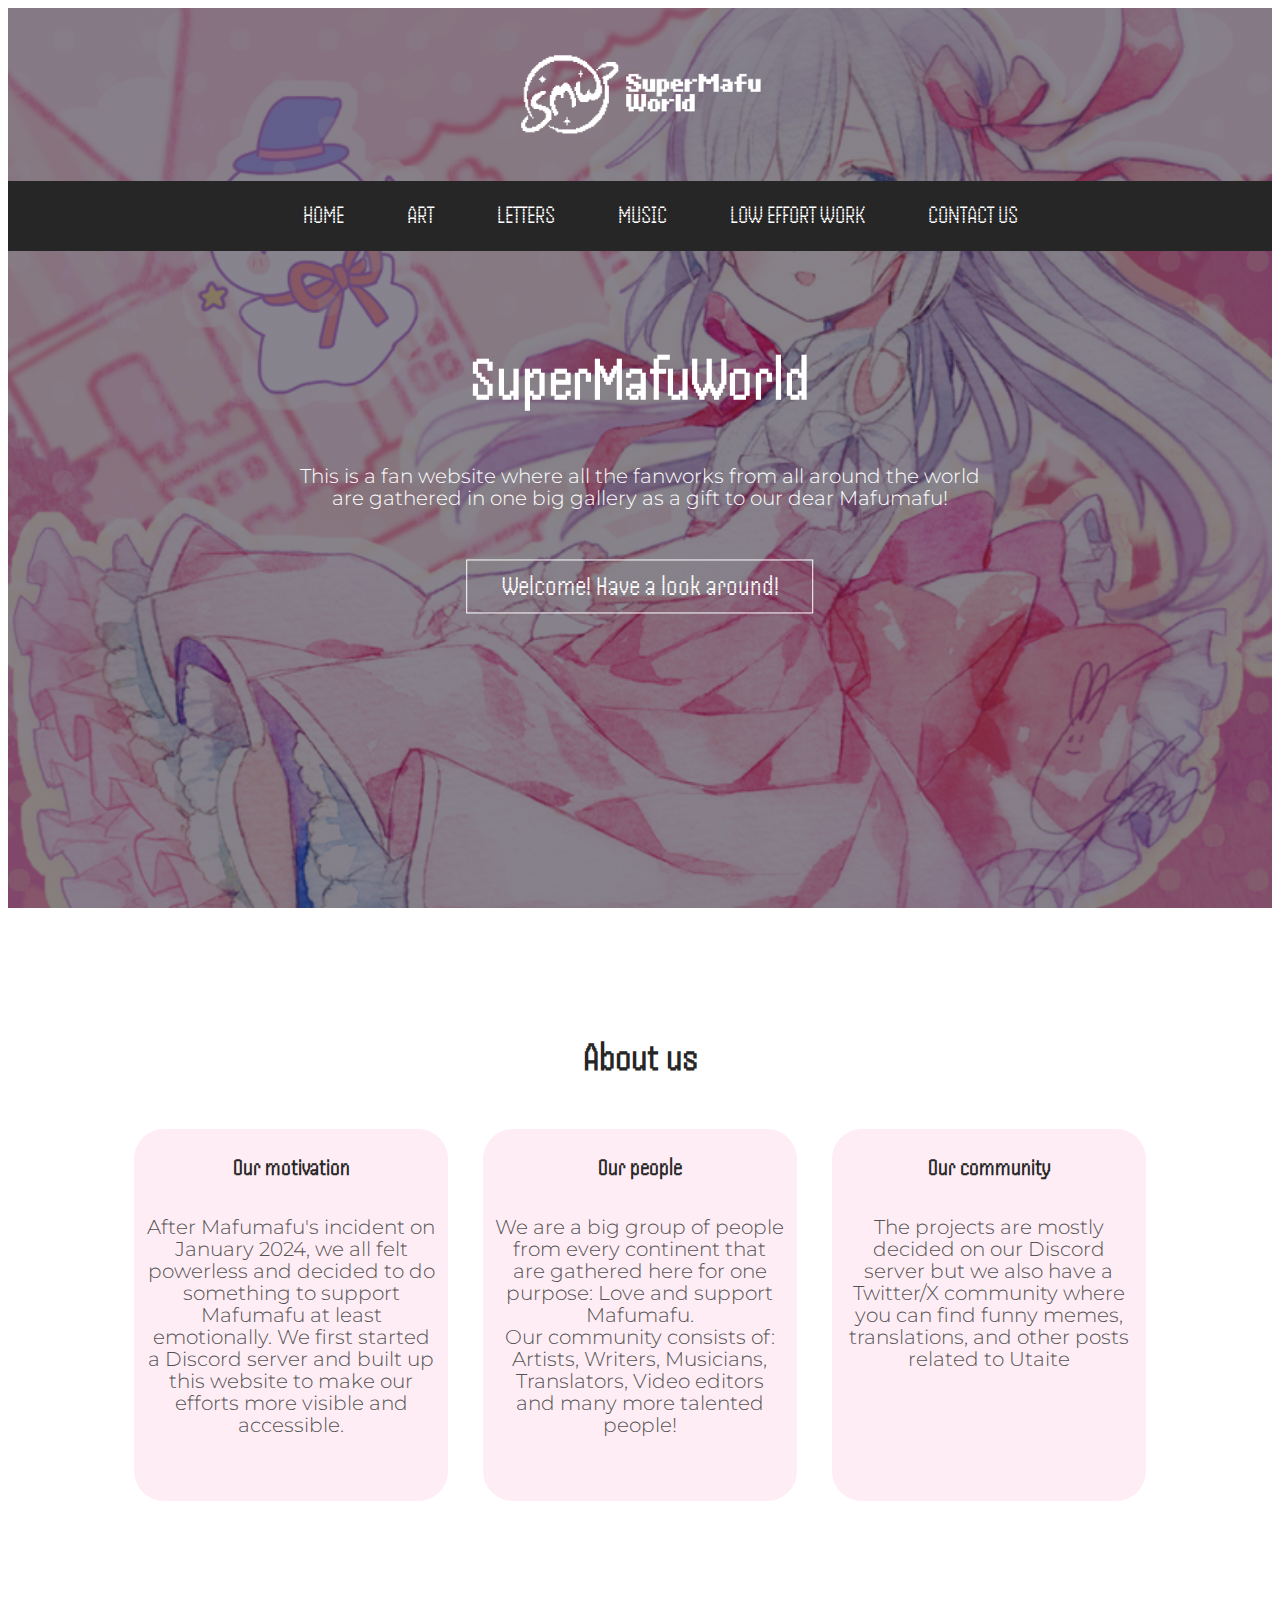
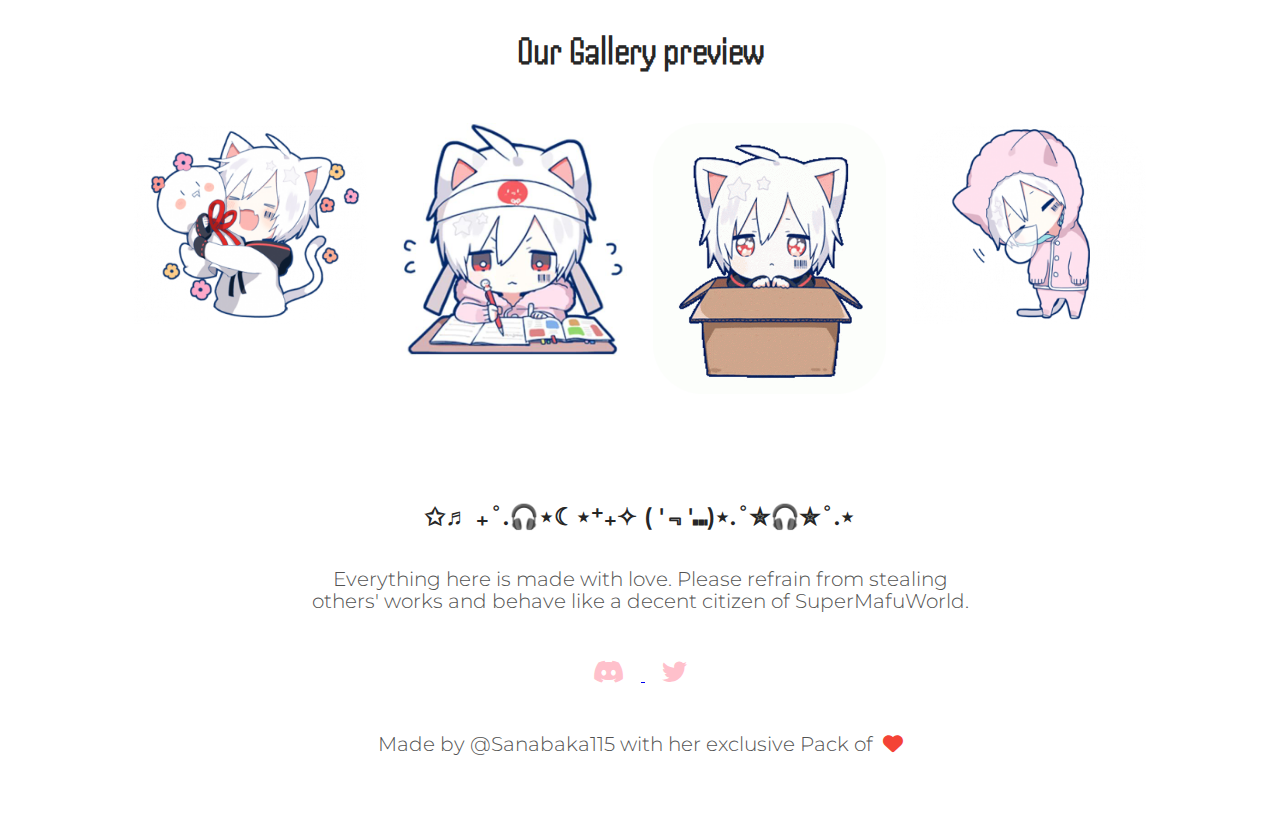
<file: index.html>
<!DOCTYPE html>
<html>

<head>
  <meta name="viewport" content="with=decide-width, initial-scale=1.0">
   <title>Home Page</title>
   <link rel="stylesheet" href="style.css" type="text/css"/>
   <!--the following is the font but it doesn't work-->
   <link rel="stylesheet" href=https://cdnjs.cloudflare.com/ajax/libs/font-awesome/6.1.1/css/all.min.css>
</head>


<body bgcolor=white>
<section class="header">
  <nav id="navbar">
    <img src="images/logo.png" class="logo">
    <div class="nav-links" id="navLinks">
      <i class="fa fa-times" onclick="hideMenu()"></i>
        <ul id="menu">
          <li><a href="">HOME</a></li>
          <li><a href="">ART</a></li> <!--animation in here too-->
          <li><a href="">LETTERS</a></li>
          <li><a href="">MUSIC</a></li>
          <li><a href="">LOW EFFORT WORK</a></li>
          <li><a href="">CONTACT US</a></li>
        </ul>
    </div>
    <i class="fa fa-bars" onclick="showMenu()"></i>

  </nav>

<div class="text-box">
  <h1>SuperMafuWorld</h1>
  <p>This is a fan website where all the fanworks from all around the world<br>
    are gathered in one big gallery as a gift to our dear Mafumafu!</p>
    <a href="" class="hero-btn"> Welcome! Have a look around!</a>
</div>

</section>

<!---____Art_____---->
<section class="About-us">
  <h1> About us </h1>

  <div class="row">
    <div class="About-us-col">
      <h2>Our motivation</h2>
      <p>After Mafumafu's incident on January 2024, we all felt
        powerless and decided to do something to support Mafumafu at least emotionally.
          We first started a Discord server and built up this
           website to make our efforts more visible and accessible.</p>
    </div>
    <div class="About-us-col">
      <h2>Our people</h2>
      <p>We are a big group of people from every continent that are
         gathered here for one purpose:
         Love and support Mafumafu.<br>
         Our community consists of: Artists, Writers, Musicians, Translators,
          Video editors and many more talented people!</p>
    </div>
    <div class="About-us-col">
      <h2>Our community</h2>
      <p>The projects are mostly decided on our Discord server but we
        also have a Twitter/X community where you can find funny memes,
        translations, and other posts related to Utaite</p>
    </div>
  </div>
</section>

<!--_______preview homepage________-->

<section class="Preview">

  <h1>Our Gallery preview</h>

  <div class="row">
    <div class="preview-col">
      <img src="images/artsec.png">
      <div class="layer">
        <h2>Fanarts</h2>
      </div>
    </div>
    <div class="preview-col">
      <img src="images/lettersec.png">
      <div class="layer">
        <h2>Fan Letters</h2>
      </div>
    </div>
    <div class="preview-col">
      <img src="images/musicsec.png">
      <div class="layer">
        <h2>Fan MV</h2>
      </div>
    </div>
    <div class="preview-col">
      <img src="images/loweffsec.png">
      <div class="layer">
        <h2>Low Effort Work</h2>
      </div>
    </div>
  </div>

</section>

<!-- Footer -->

<section class="footer">
  <h2>✩♬ ₊˚.🎧⋆☾⋆⁺₊✧ ( '﹃'⑉)⋆.˚✮🎧✮˚.⋆</h2>
  <p>Everything here is made with love. Please refrain from stealing<br>
     others' works and behave like a decent citizen of SuperMafuWorld.</p>

  <div class="icons">
    <a href="https://discord.gg/nQWg7t9v">
      <i class="fa-brands fa-discord"></i>
    </a>
    <a href="https://x.com/i/communities/1831136008164815188">
      <i class="fa-brands fa-twitter"></i>
    </a>
  </div>
  <p>Made by @Sanabaka115 with her exclusive Pack of <i class="fa-solid fa-heart"></i></p>

</section>

<!--_____JavaScript for Toggle Menu_____-->
<script>

var navbar = document.getElementById("navbar")
var menu = document.getElementById("menu")

window.onscroll = function(){
  if(window.pageYOffset >= menu.offsetTop){
    navbar.classList.add("sticky");
  }
  else{
    navbar.classList.remove("sticky");
  }
}

var navLinks = document.getElementById("navLinks");
function showMenu(){
  navLinks.style.right = "0";
}
function hideMenu(){
  navLinks.style.right = "-210px";
}

</script>

</body>
</html>
</file>
<file: style.css>
{
  margin:0;
  padding:0;
}
@import url('https://fonts.googleapis.com/css2?family=Handjet:wght@100..900&display=swap');
@import url('https://fonts.googleapis.com/css2?family=Handjet:wght@100..900&family=Montserrat:ital,wght@0,100..900;1,100..900&display=swap');

/*I used different tutorials and tried various methods for one same thing etc
eventho I made sure to remove the repeated lines/useless lines; there might
still be some left. Please delete if you find them (;u;)*/

h1 {
  font-family: "Handjet", sans-serif;
  font-optical-sizing: auto;
  font-weight: 100;
  font-style: normal;
}
p{
  font-family: "Montserrat", sans-serif;
  font-optical-sizing: auto;
  font-weight: 100;
  font-style: normal;
}

.header{
  height:100vh;
  width: 100%;
  background-image:linear-gradient(rgba(15,9,30,0.5),rgba(15,9,30,0.5)),url(images/banniere.png);
  background-position:center;
  background-size:cover;
  position:relative;
}
nav{
  width: 100%;
  padding: 20px 0;
  text-align: center;

}
.logo{
  width:250px;
  cursor: pointer;
  margin: 20px 10px;
}
@media(max-width: 700px){
  nav img{
    width: 100px;
  }
}
/* Need to fix: Menu bar links to other pages(ofc they don't work)*/
.nav-links{
  flex: 1;
  text-align: center;
  font-family: "Handjet", sans-serif;
  background: #262626;
  width: 100%;
  margin-top: 10px;
}
.nav-links ul li{
  list-style: none;
  display: inline-block;
  padding: 20px 30px;
  position: relative;
}
.nav-links ul li a{
  color: #fff;
  text-decoration: none;
  font-size: 25px;
}
@media(max-width:700px){
  .nav-links  ul li a{
    font-size: 20px;
  }
}
/*the bar appearing beneath the links*/
.nav-links ul li::after{
  content:'';
  width:0%;
  height: 2px;
  background: #fff;
  display:block;
  margin:auto;
  transition: 0.2s;
}
.nav-links ul li:hover::after{
  width:100%
}
/*Need to fix: For some reason it stays behind the Big text when scrolling eventho it shouldn't.*/
nav.sticky{
  position: fixed;
  top: 0;
  left: 0;
  padding: 10px 8%;
  background: #262626;
  display: flex;
  align-items: center;
  justify-content: space-between;
  transition: padding 1s;
}

/*Big text on Home Page*/
.text-box{
  width: 90%;
  color: #fff;
  position: absolute;
  top: 50%;
  left: 50%;
  transform: translate(-50%,-50%);
  text-align: center;
}
.text-box h1{
  font-size: 62px;
  color: #fff;
}
.text-box p{
  margin: 10px 0 40px;
  font-size: 20px;
  color: #fff;
}
/*Need to fix: "Wecome! have a look around!" button that should automatically
scroll to the "About us" section but doesn't do anything cuz idk how to do it*/
.hero-btn{
  font-family: "Handjet", sans-serif;
  display: inline-block;
  text-decoration: none;
  color: #fff;
  border: 1px solid #fff;
  padding: 10px 34px;
  font-size: 28px;
  background:transparent;
  position:relative;
  cursor:pointer;
}
.hero-btn:hover{
  border: 1px solid #262626;
  background: #262626;
  transition: 0.2s;
}

nav .fa{
  display:none;
}
/*Need to fix:Phone version became crooked after sticky menu was added.
 the 3 menu lines should be in the top-right corner. */
@media(max-width: 700px){
  .text-box h1{
    font-size: 27px;
  }
  .nav-links ul li{
    display: block;
  }
  .nav-links{
    position: absolute;
    background: #262626;
    height: 100vh;
    width: 200px;
    top: 0;
    right: -210px;
    text-align: left;
    z-index: 2;
    transition: 0.5s
  }
  nav .fa{
    display: block;
    color: #fff;
    margin: 10px;
    font-size: 22px;
    cursor: pointer;
  }
  .nav-links ul{
    padding:30px;
  }
}

/*_______About us_______*/
.About-us{
  width: 80%;
  margin: auto;
  text-align: center;
  padding-top: 100px;
}
h1{
  font-size: 40px;
  font-weight: 600;
  color: #262626
}
p{
  color: #525252;
  font-size: 20px;
  font-weight: 300;
  line-height: 22px;
  padding: 10px;
}

.row{
  margin-top: 5%;
  display: flex;
  justify-content: space-between;
}
.About-us-col{
  flex-basis: 31%;
  background: #ffedf5;
  border-radius: 30px;
  margin-bottom: 5%;
  padding: 20px 12px;
  box-sizing: border-box;
  transition: 0.2s
}
h2{
  font-family: "Handjet", sans-serif;
  color: #262626;
  text-align: center;
  font-weight: 600;
  margin: 5px 0;
}
.About-us-col:hover{
  box-shadow: 0 0 20px 0px rgba(100,0,0,0.5);
}
@media(max-width:700px){
  .row{
    flex-direction: column;
  }
}

/*_______Gallery selection on homepage________*/

.Preview{
  width: 80%;
  margin: auto;
  text-align: center;
  padding-top: 50px;
}
.preview-col{
  flex-basis: 23%;
  border-radius: 50px;
  margin-bottom: 30px;
  position: relative;
  overflow: hidden;
}
.preview-col img{
  width: 100%;
  display: block;
}
.layer{
  background: transparent;
  height: 100%;
  width: 100%;
  position:absolute;
  top: 0;
  left: 0;
  transition: 0.2s;
}

.layer:hover{
  background: rgba(0,0,0,0.7);
}
.layer h2{
  width: 100%;
  font-weight: 500;
  color: white;
  font-size: 30px;
  bottom: 70%;
  left: 50%;
  transform: translateX(-50%);
  position: absolute;
  opacity: 0;
  transition: 0.2s;
}
.layer:hover h2{
  bottom: 45%;
  opacity: 1;
}

/*___________Footer___________*/
.footer{
  width: 100%;
  text-align: center;
  padding: 30px 0;
}

.footer h2{
  margin-bottom: 25px;
  margin-top: 20px;
  font-family: "Montserrat", sans-serif;
  font-weight:600;
}

@media (max-width:700px){
  .footer h2{
    font-size: 100%;
  }
  .footer p{
    font-size: 100%;
  }
}

.icons .fa-brands{
  color: pink;
  margin: 0 17px;
  cursor: pointer;
  padding: 18px 0;
  font-size: 25px;
}
.fa-heart{
  color: #f44336;
  padding-left: 5px;
}

/*_______________ART PAGE__________*/

.sub-header{
  height: 50vh;
  width: 100%;
  background-image: linear-gradient(rgba(25,9,25,0.7),rgba(25,9,25,0.7)),url(images/art-background.jpg);
  background-position: center;
  background-size: cover;
  text-align: center;
  color: white;
}
/*Need to fix: The header doesn't show the Menu and the Title isn't visible on phone screens*/
.sub-header h1{
  margin-top: 35px;
  color: #fff;
}
.art-page{
  width: 80;
  margin:auto;
  padding-top: 80px;
  padding-bottom: 50px;
}
.art-page-col{
  flex-basis: 100%;
  padding: 30px 2px;
}
.row h1{
  text-align: center;
  padding-top: 0;
}
.row p{
  text-align: center;
  padding:15px 0 25px;
}
.pink-btn{
  border: 2px solid #2b2b2b;
  background: transparent;
  color: #2b2b2b;
  margin: auto;
}
.pink-btn:hover{
  color: pink;
}
.container{
  width: 100%;
  min-height: 100vh;
  display: flex;
  align-items: center;
  justify-content: center;
  padding: 50px 8%;
}
.photo-gallery{
  display: grid;
  grid-template-columns: repeat(auto-fit, minmax(250px 1fr));
  grid-gap: 20px;

}
.column{
  display: flex;
  flex-direction: column;
  gap: 20px;
}
.photo img{
  width: 100%;
  height: 100%;
  border-radius: 5px;
  object-fit: cover;
  aspect-ratio: 1;
  cursor: pointer;
}
.photo-gallery img:hover{
  box-shadow: 0 0 20px 0px rgba(100,0,0,0.5);
}

@media(max-width: 700px){
  .photo-gallery{
    flex-direction: column;
  }
}
.full-img{
  width: 100%;
  height: 100vh;
  background: rgba(0,0,0,0.5);
  position: fixed;
  top: 0;
  left: 0;
  display: none;
  align-items: center;
  justify-content: center;
  z-index: 100;
}
.full-image img{
  width: 100%;
  max-width: 100px;

}
.full-img span{
  position: absolute;
  top: 5%;
  right: 5%;
  font-size: 50px;
  color: white;
  cursor: pointer;
}
</file>
